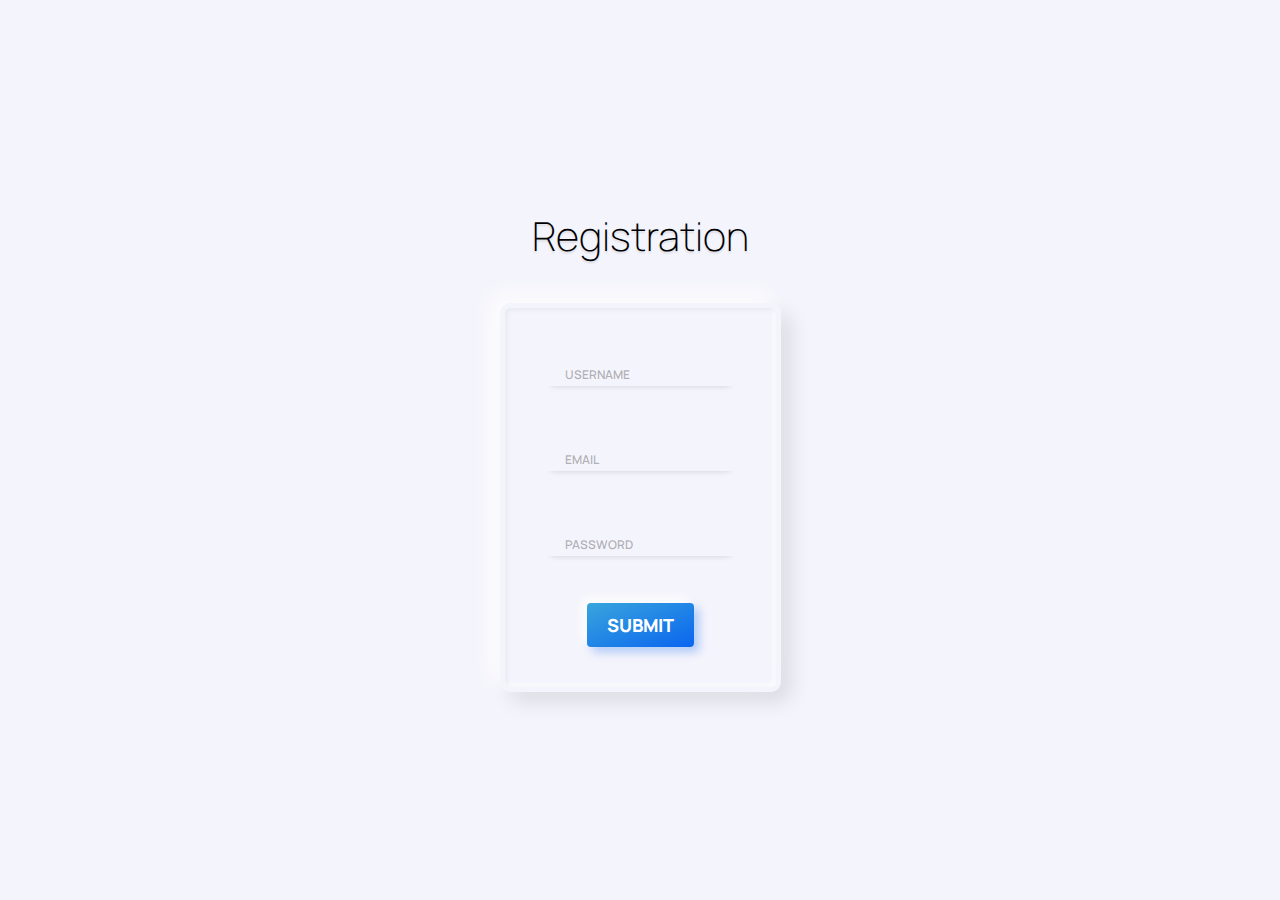
<file: index.html>
<!DOCTYPE html>
<html lang="en">
<head>
    <meta charset="UTF-8">
    <meta name="viewport" content="width=device-width, initial-scale=1.0">
    <title>Registration</title>
    <link href="https://fonts.googleapis.com/css2?family=Manrope:wght@200;400;800&display=swap" rel="stylesheet">
    <link rel="stylesheet" href="style.css">
</head>
<body>
    <h1>Registration</h1>
    <form>
        <input type="text" autocomplete="off" id="username">
        <label for="username">Username</label>
        <input type="email" autocomplete="off" id="email">
        <label for="email">Email</label>
        <input type="password" id="password">
        <label for="password">Password</label>
        <input type="submit" value="Submit" id="submit">
    </form>

    <script>
        const form = document.querySelector('form');
        const inputs = document.querySelectorAll('input:not(#submit)');
        form.addEventListener('submit', e => {
            e.preventDefault();
        });

        inputs.forEach(input => {
            input.addEventListener('change', e => {
                if(e.target.value !== '') {
                    document.querySelector(`label[for="${e.target.id}"]`).classList.add('hid');
                } else {
                    document.querySelector(`label[for="${e.target.id}"]`).classList.remove('hid');
                }
            });
        });
    </script>
</body>
</html>
</file>
<file: style.css>
*, *::before, *::after {
    margin: 0;
    padding: 0;
    box-sizing: border-box;
    
    border: none;
    outline: none;

    font-family: 'Manrope', sans-serif;
}

html {
    font-size: 62.5%; /* Will make 1rem = 10px */
}

body {
    font-size: 1.4rem; /* font-size: 14px; */
    background-color: #F4F4FC;
    /* color: ; */
    min-height: 100vh;
    display: flex;
    flex-direction: column;
    justify-content: center;
    align-items: center;
}

h1 {
    font-size: 4rem;
    font-weight: 200;
    margin-bottom: 4rem;
    text-shadow: 0 2px 2px rgba(0,0,0,0.1);
}

form {
    background: #F4F4FC;
    padding: 4rem;
    border: 5px solid #F4F4FC;
    border-radius: 10px;
    box-shadow: -10px -10px 20px rgba(255,255,255,0.8),
                10px 10px 20px rgba(0,0,0,0.1),
                inset 2px 2px 5px rgba(0,0,0,0.05),
                inset -2px -2px 5px rgba(255,255,255,0.8);
}

form * {
    display: block;
}

input {
    padding: 1rem;
    background: #F4F4FC;
    font-weight: 800;
    box-shadow: 0 6px 6px -6px rgba(0,0,0,0.15);
    margin-bottom: 1rem;
    position: relative;
    z-index: 2;
    transition: box-shadow 0.5s ease-in-out;
}

label {
    color: rgba(0,0,0,0.3);
    padding: 1rem;
    font-weight: 600;
    position: relative;
    z-index: 3;
    font-size: 1.2rem;
    text-transform: uppercase;
    bottom: 4rem;
    left: 1rem;
    transition: all 0.5s ease-in-out;
}

input:active, input:focus {
    box-shadow: 0 6px 6px -6px rgba(10, 101, 239, 0.8);
}

input:active+label, 
input:focus+label{
    bottom: 1rem;
    left: 1rem;
    color: rgba(10, 101, 239, 0.9);
    transform: scale(0.7);
    transform-origin: left center;
}

.hid {
    z-index: -1;
}

#submit {
    padding: 1rem 2rem;
    background: linear-gradient(to bottom right, #38A5DD, #0A65EF);
    color: #fff;
    font-weight: 800;
    font-size: 1.8rem;
    margin: auto;
    text-transform: uppercase;
    border-radius: 4px;
    box-shadow: -5px -5px 10px rgba(255, 255, 255, 0.9),
                5px 5px 10px rgba(10, 101, 239, 0.3);
    transition: all 0.5s ease-in-out;
}

#submit:focus, 
#submit:active {
    padding: 1rem 2.5rem;
}
</file>
